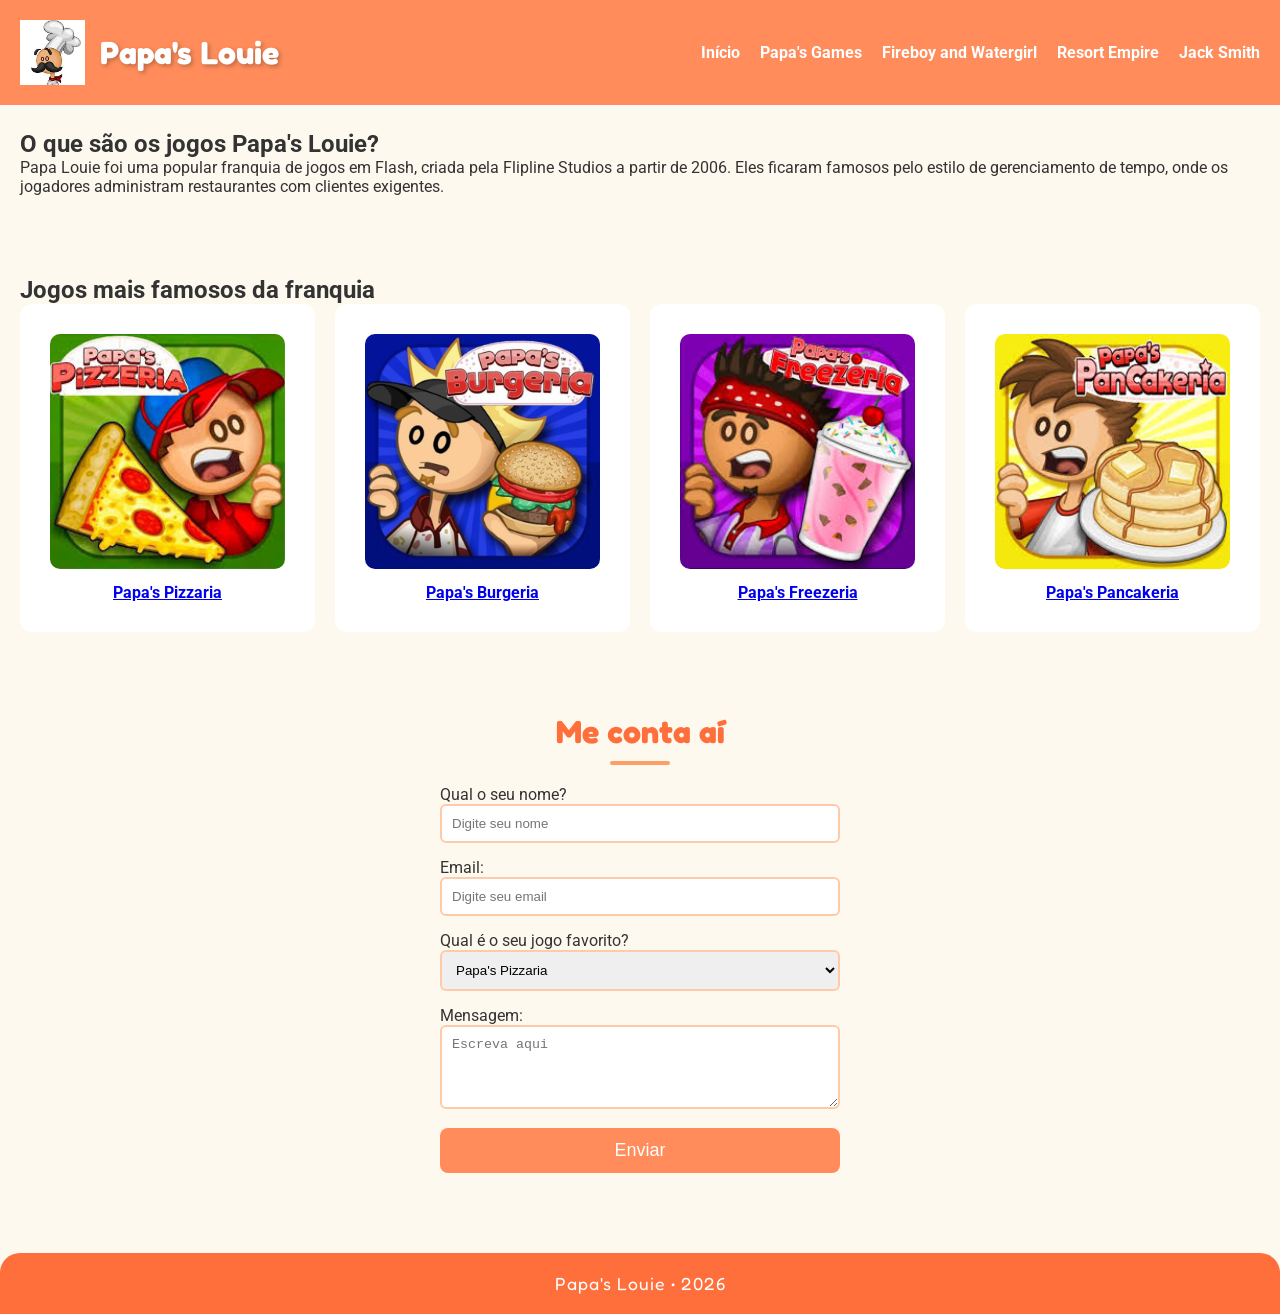
<file: papas.html>
<!DOCTYPE html>
<html lang="pt-br">
<head>
    <meta charset="UTF-8">
    <meta name="viewport" content="width=device-width, initial-scale=1.0">
    <title>Papa's Louie Games</title>
    <link href="https://fonts.googleapis.com/css2?family=Fredoka:wght@400;700&family=Roboto:wght@300;400;700&display=swap" rel="stylesheet">
    <link rel="stylesheet" href="papas.css">
</head>

<body>

  
    <header class="cabecalho">
     <h1 class="titulo-site">
    <img src="imagens papas/papa-louie.jpg" alt="Papa Louie" class="logo-papa">
    Papa's Louie
</h1>

        </h1>

        <nav>
            <ul class="menu">
                <li> <a href="index.html">Início</a></li>
                <li> <a href="papas.html">Papa's Games</a></li>
                <li> <a href="fogo&agua.html">Fireboy and Watergirl</a></li>
                <li> <a href="resort.html">Resort Empire</a></li>
                <li> <a href="jack.html">Jack Smith</a></li>
            </ul>
        </nav>
    </header>


    <section id="sobre" class="sobre">
        <h2>O que são os jogos Papa's Louie?</h2>
        <p>Papa Louie foi uma popular franquia de jogos em Flash,
        criada pela Flipline Studios a partir de 2006. Eles ficaram famosos
        pelo estilo de gerenciamento de tempo, onde os jogadores administram
        restaurantes com clientes exigentes.</p>
    </section>


        <section id="jogos" class="jogos">
    <h2>Jogos mais famosos da franquia</h2>

    <div class="grid-jogos">

        <a class="card" href="https://poki.com/br/g/papas-pizzeria" target="_blank">
            <img src="imagens papas/pizzariapapas.jpg" alt="Papa's Pizzaria">
            <p>Papa's Pizzaria</p>
        </a>

        <a class="card" href="https://poki.com/br/g/papas-burgeria" target="_blank">
            <img src="imagens papas/papas-burgeria.jpg" alt="Papa's Burgeria">
            <p>Papa's Burgeria</p>
        </a>

        <a class="card" href="https://poki.com/br/g/papas-freezeria" target="_blank">
            <img src="imagens papas/papas-freezeria.jpg" alt="Papa's Freezeria">
            <p>Papa's Freezeria</p>
        </a>

        <a class="card" href="https://poki.com/br/g/papas-pancakeria" target="_blank">
            <img src="imagens papas/papas-pancakeria.jpg" alt="Papa's Pancakeria">
            <p>Papa's Pancakeria</p>
        </a>

    </div>
</section>

    
    <section id="formulario" class="formulario">
        <h2>Me conta aí</h2>

        <form>
            <label>
                Qual o seu nome?
                <input type="text" placeholder="Digite seu nome">
            </label>

            <label>
                Email:
                <input type="email" placeholder="Digite seu email">
            </label>

            <label>
                Qual é o seu jogo favorito?
                <select>
                    <option>Papa's Pizzaria</option>
                    <option>Papa's Burgeria</option>
                    <option>Papa's Freezeria</option>
                    <option>Papa's Pancakeria</option>
                </select>
            </label>

            <label>
                Mensagem:
                <textarea rows="4" placeholder="Escreva aqui"></textarea>
            </label>

            <button type="submit">Enviar</button>
        </form>
    </section>


    <footer class="rodape">
        <p>Papa's Louie • 2026 </p>
    </footer>

</body>
</html>
</file>
<file: papas.css>
* {
    margin: 0;
    padding: 0;
    box-sizing: border-box;
}

body {
    font-family: "Roboto", sans-serif;
    background: #fef9ef;
    color: #333;
    padding-top: 90px;
}

h1 {
    font-family: "Fredoka", sans-serif;
}

.cabecalho {
    position: fixed;
    top: 0;
    left: 0;
    width: 100%;
    background: #ff8c5a;
    padding: 20px;
    display: flex;
    justify-content: space-between;
    align-items: center;
    box-shadow: 0 2px 8px rgba (0,0,0,0,2);
    animation: deslizarHeader 1s ease;
}

@keyframes deslizarHeader {
    from { transform: translateY(-100px);}
    to {transform: translateY(0); }
    
}

.menu {
    display: flex;
    gap: 20px;
     list-style: none;
}

.menu a {
    color: white;
    list-style: none;
    font-weight: bold;
    text-decoration: none;
    transition: 0.3s;
}

.menu a:hover   {
    transform: scale(1.1);
    color: #262626;
}

section {
    padding: 40px 20px;
}

.grid-jogos {
    display: grid;
    grid-template-columns: repeat(auto-fit, minmax(220px, 1fr));
    gap: 20px; 
}

.card {
    padding: 30px;
    background: white;
    border-radius: 12px;
    box-shadow: 0 3px 8px rgba(0,0,0,0,1);
    text-align: center;
    font-weight: bold;
    transition: transform .3, background .3s;
}

.card:hover {
    transform: translateY(-8px);
    background: #ffefd5;
}

form {
    max-width: 400px;
    margin: auto;
    display: flex;
    flex-direction: column;
    gap: 15px;
    animation: surgir 1.2s ease;
}

input, textarea, select {
    width: 100%;
    padding: 10px;
    border-radius: 6px;
    border: 2px solid #ffcaaa;
}

button {
    padding: 12px;
    border: none;
    background: #ff8c5a;
    color: white;
    font-size: 18px;
    border-radius: 8px;
    cursor: pointer;
    transition: .3s;
}

button:hover {
    transform: scale(1.05);
    background: #ff6a2a;
}

@keyframes surgir  {
    from {opacity: 0; transform: scale(.8);}
    to {opacity: 1; transform: scale(1);}
    
}

@media (max-width: 600px) {
    h1 {
        font-size: 1.4rem;
    }
        .cabecalho {
        flex-direction: column;
        gap: 10px;
        padding: 15px;
    }
}

.card img {
    width: 100%;
    height: autor;
    object-fit: contain;
    border-radius: 10px;
    margin-bottom: 10px;
}

.rodape {
    background-color: #ff6f3c;
    padding: 20px;
    text-align: center;
    margin-top: 40px;
    color: white;
    font-family: 'Fredoka', sans-serif;
    font-size: 1.1rem;
    letter-spacing: 1px;

    display: flex;
    justify-content: center;
    align-items: center;

    border-top-left-radius: 20px;
    border-top-right-radius: 20px;

    animation: fadeInRodape 1s ease-in-out;
}

@keyframes fadeInRodape {
    from { opacity: 0; transform: translateY(20px); }
    to   { opacity: 1; transform: translateY(0); }
}

.formulario h2 {
    font-family: "Fredoka", sans-serif;
    font-size: 2rem;
    color: #ff6f3c;
    text-align: center;
    margin-bottom: 20px;
    position: relative;
}

.formulario h2::after {
    content: "";
    width: 60px;
    height: 4px;
    background: #ff9f68;
    display: block;
    margin: 10px auto 0;
    border-radius: 5px;
    
}

.titulo-site {
    display: flex;
    align-items: center;
    gap: 15px;
    font-family: "Fredoka", sans-serif;
    color: #fff;
    font-size: 2rem;
    font-weight: 700;
    text-shadow: 2px 2px 4px rgba(0,0,0,0.25);
    animation: fadeTitulo 0.8s ease-out;
}

.logo-papa {
    width: 65px;
    height: auto;
    object-fit: contain;
    animation: popIn 0.5s ease-out;
}

@keyframes popIn {
    from { transform: scale(0.5); opacity: 0; }
    to   { transform: scale(1); opacity: 1; }
}

@keyframes fadeTitulo {
    from { opacity: 0; transform: translateY(-20px); }
    to   { opacity: 1; transform: translateY(0); }
}
</file>
